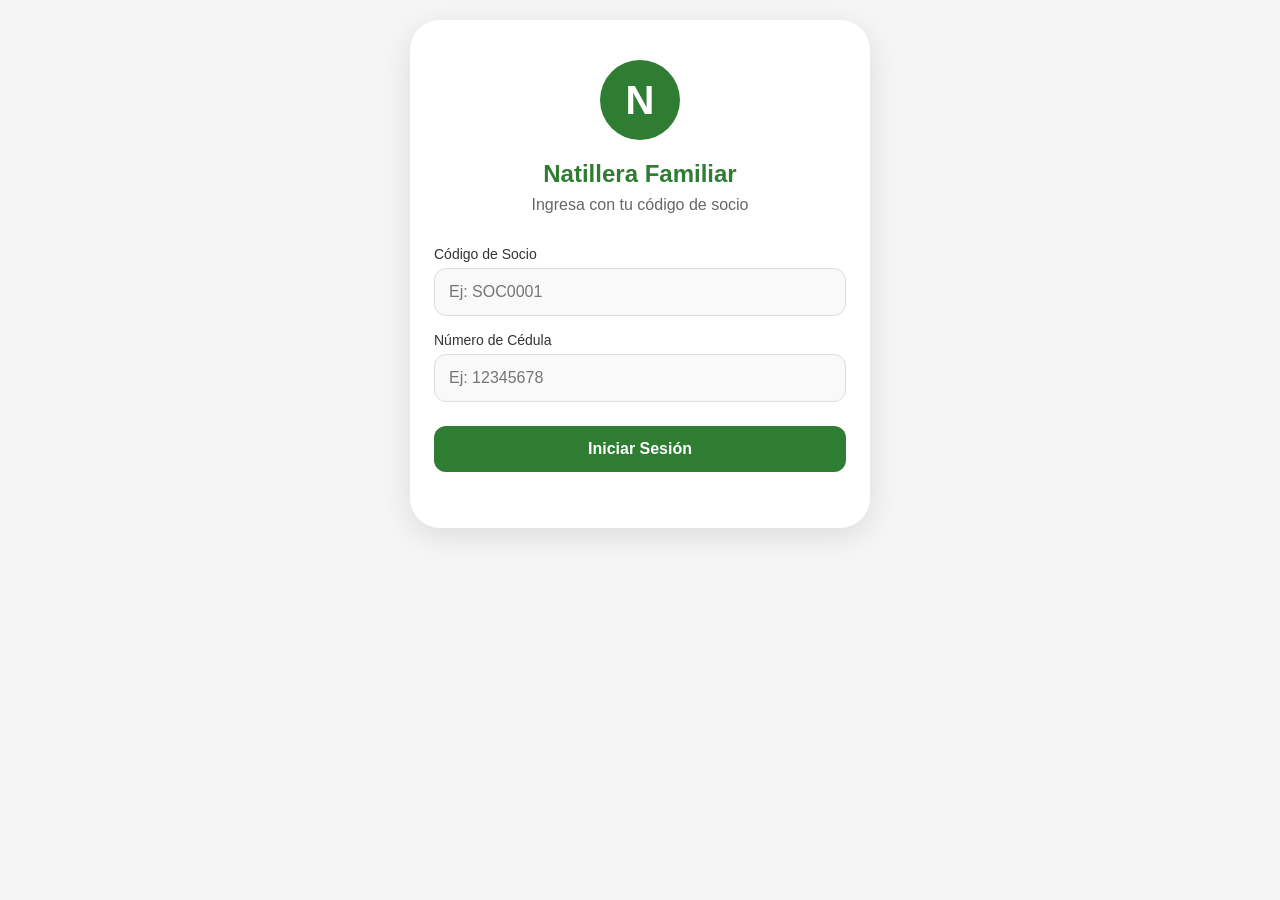
<file: app_web/index.html>
<!DOCTYPE html>
<html lang="es">
<head>
    <meta charset="UTF-8">
    <meta name="viewport" content="width=device-width, initial-scale=1.0, viewport-fit=cover">
    <title>Natillera - Mi Cuenta</title>
    <link rel="stylesheet" href="style.css">
    <link rel="manifest" href="/manifest.json">
</head>
<body>
    <div class="container">
        <div class="login-card">
            <div class="logo">
                <div class="logo-circle">N</div>
            </div>
            <h1>Natillera Familiar</h1>
            <p class="subtitle">Ingresa con tu código de socio</p>
            
            <form id="loginForm">
                <div class="input-group">
                    <label>Código de Socio</label>
                    <input type="text" id="codigo" placeholder="Ej: SOC0001" autocomplete="off">
                </div>
                
                <div class="input-group">
                    <label>Número de Cédula</label>
                    <input type="text" id="cedula" placeholder="Ej: 12345678" inputmode="numeric">
                </div>
                
                <button type="submit" class="btn-primary">Iniciar Sesión</button>
            </form>
            
            <div id="errorMsg" class="error-msg"></div>
        </div>
    </div>
    
    <script>
        // IMPORTANTE: CAMBIA ESTA IP POR LA DE TU COMPUTADORA
        const API_URL = 'https://natillera-api.onrender.com/api';
        
        document.getElementById('loginForm').addEventListener('submit', async (e) => {
            e.preventDefault();
            
            const codigo = document.getElementById('codigo').value.trim();
            const cedula = document.getElementById('cedula').value.trim();
            const errorMsg = document.getElementById('errorMsg');
            
            if (!codigo || !cedula) {
                errorMsg.textContent = 'Por favor complete todos los campos';
                return;
            }
            
            const btn = document.querySelector('button[type="submit"]');
            const originalText = btn.textContent;
            btn.textContent = 'Ingresando...';
            btn.disabled = true;
            errorMsg.textContent = '';
            
            try {
                const response = await fetch(`${API_URL}/login`, {
                    method: 'POST',
                    headers: { 'Content-Type': 'application/json' },
                    body: JSON.stringify({ codigo, cedula })
                });
                
                const data = await response.json();
                
                if (data.success) {
                    localStorage.setItem('socio', JSON.stringify(data.socio));
                    window.location.href = 'dashboard.html';
                } else {
                    errorMsg.textContent = data.message || 'Credenciales incorrectas';
                }
            } catch (error) {
                errorMsg.textContent = 'Error de conexión. Verifique el servidor.';
                console.error(error);
            } finally {
                btn.textContent = originalText;
                btn.disabled = false;
            }
        });
    </script>
</body>
</html>
</file>
<file: app_web/style.css>
* {
    margin: 0;
    padding: 0;
    box-sizing: border-box;
}

body {
    font-family: -apple-system, BlinkMacSystemFont, 'Segoe UI', Roboto, Helvetica, Arial, sans-serif;
    background: #f5f5f5;
    padding-bottom: 70px;
}

.container {
    max-width: 500px;
    margin: 0 auto;
    padding: 20px;
}

/* Login */
.login-card {
    background: white;
    border-radius: 30px;
    padding: 40px 24px;
    text-align: center;
    box-shadow: 0 8px 30px rgba(0,0,0,0.1);
}

.logo-circle {
    width: 80px;
    height: 80px;
    background: #2E7D32;
    border-radius: 40px;
    display: flex;
    align-items: center;
    justify-content: center;
    margin: 0 auto 20px;
    font-size: 40px;
    font-weight: bold;
    color: white;
}

h1 {
    color: #2E7D32;
    font-size: 24px;
    margin-bottom: 8px;
}

.subtitle {
    color: #666;
    margin-bottom: 32px;
}

.input-group {
    text-align: left;
    margin-bottom: 16px;
}

.input-group label {
    display: block;
    font-size: 14px;
    color: #333;
    margin-bottom: 6px;
}

.input-group input {
    width: 100%;
    padding: 14px;
    border: 1px solid #ddd;
    border-radius: 12px;
    font-size: 16px;
    background: #f9f9f9;
}

.btn-primary {
    width: 100%;
    padding: 14px;
    background: #2E7D32;
    color: white;
    border: none;
    border-radius: 12px;
    font-size: 16px;
    font-weight: bold;
    cursor: pointer;
    margin-top: 8px;
    transition: background 0.3s;
}

.btn-primary:active {
    background: #1B5E20;
}

.error-msg {
    color: #d32f2f;
    margin-top: 16px;
    font-size: 14px;
}

/* Dashboard */
.header {
    margin-bottom: 20px;
}

.header h2 {
    color: #333;
    font-size: 20px;
}

.fecha {
    color: #888;
    font-size: 13px;
}

/* Tarjetas */
.cards-grid {
    display: grid;
    grid-template-columns: repeat(2, 1fr);
    gap: 12px;
    margin-bottom: 24px;
}

.card {
    background: white;
    border-radius: 20px;
    padding: 16px;
    display: flex;
    align-items: center;
    gap: 12px;
    box-shadow: 0 2px 8px rgba(0,0,0,0.05);
}

.card-icon {
    font-size: 28px;
}

.card-content {
    flex: 1;
}

.card-label {
    font-size: 11px;
    color: #888;
    display: block;
}

.card-value {
    font-size: 18px;
    font-weight: bold;
    color: #333;
}

/* Menú grid */
.menu-grid {
    display: grid;
    grid-template-columns: repeat(4, 1fr);
    gap: 8px;
    margin-bottom: 24px;
}

.menu-item {
    background: white;
    border-radius: 16px;
    padding: 12px 6px;
    text-align: center;
    cursor: pointer;
    transition: transform 0.2s;
}

.menu-item:active {
    transform: scale(0.96);
}

.menu-icon {
    font-size: 28px;
    margin-bottom: 6px;
}

.menu-item span {
    font-size: 11px;
    color: #555;
}

/* Secciones */
.section {
    background: white;
    border-radius: 20px;
    padding: 16px;
    margin-bottom: 20px;
}

.section h3 {
    margin-bottom: 12px;
    font-size: 16px;
    color: #333;
}

/* Recordatorios */
.recordatorios-list {
    display: flex;
    flex-direction: column;
    gap: 12px;
}

.recordatorio-item {
    display: flex;
    gap: 12px;
    padding: 12px;
    background: #f9f9f9;
    border-radius: 12px;
}

.recordatorio-tipo {
    padding: 4px 12px;
    border-radius: 20px;
    font-size: 11px;
    font-weight: bold;
    align-self: center;
}

.tipo-aporte {
    background: #e8f5e9;
    color: #2E7D32;
}

.tipo-prestamo {
    background: #fff3e0;
    color: #ef6c00;
}

.recordatorio-info {
    flex: 1;
    display: flex;
    flex-direction: column;
    gap: 4px;
}

.recordatorio-info strong {
    font-size: 14px;
}

.recordatorio-info span {
    font-size: 12px;
    color: #666;
}

.fecha-limite {
    font-size: 11px;
    color: #999;
}

/* Tablas */
.table-responsive {
    overflow-x: auto;
}

table {
    width: 100%;
    border-collapse: collapse;
}

th, td {
    padding: 12px 8px;
    text-align: left;
    border-bottom: 1px solid #eee;
}

th {
    color: #888;
    font-weight: normal;
    font-size: 12px;
}

td {
    font-size: 13px;
}

/* Estados */
.estado-pagado {
    color: #4CAF50;
}

.estado-pendiente {
    color: #FF9800;
}

.monto-negativo {
    color: #f44336;
    font-weight: bold;
}

/* Perfil */
.perfil-card {
    background: white;
    border-radius: 20px;
    padding: 20px;
}

.perfil-field {
    display: flex;
    justify-content: space-between;
    padding: 14px 0;
    border-bottom: 1px solid #eee;
}

.perfil-label {
    color: #888;
    font-size: 14px;
}

.perfil-value {
    font-weight: 500;
    color: #333;
}

/* Botón cerrar sesión */
.btn-logout {
    width: 100%;
    padding: 14px;
    background: #f44336;
    color: white;
    border: none;
    border-radius: 12px;
    font-size: 16px;
    margin-top: 20px;
    cursor: pointer;
}

.btn-back {
    background: none;
    border: none;
    font-size: 16px;
    color: #2E7D32;
    margin-bottom: 10px;
    cursor: pointer;
}

/* Loading y empty */
.loading, .empty-state {
    text-align: center;
    padding: 30px;
    color: #888;
}

/* Bottom Navigation */
.bottom-nav {
    position: fixed;
    bottom: 0;
    left: 0;
    right: 0;
    max-width: 500px;
    margin: 0 auto;
    background: white;
    display: flex;
    justify-content: space-around;
    padding: 10px 16px;
    box-shadow: 0 -2px 10px rgba(0,0,0,0.05);
    border-top: 1px solid #eee;
}

.nav-item {
    text-align: center;
    font-size: 12px;
    color: #999;
    cursor: pointer;
    transition: color 0.2s;
    flex: 1;
}

.nav-item.active {
    color: #2E7D32;
    font-weight: bold;
}
</file>
